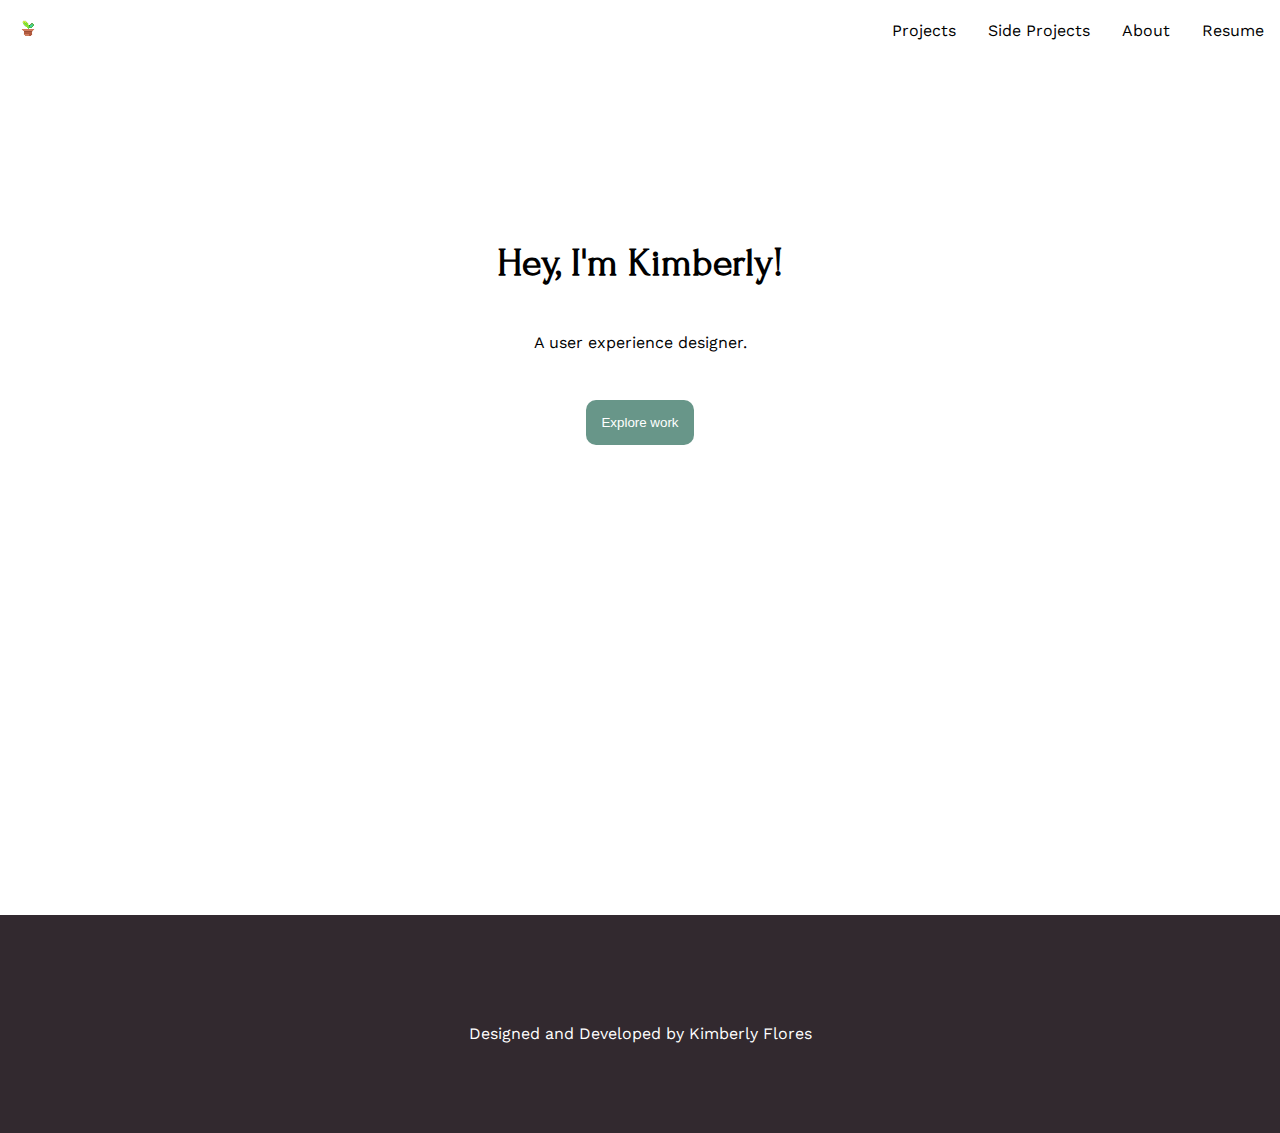
<file: index.html>
<!doctype html>

<head>
    <title>Kimberly Flores | UX Designer</title>
    <meta charset="UTF-8">
    <meta name="description" content="A portfolio showcasing UI/UX projects.">
    <meta name="keywords" content="Kimberly Flores, UI/UX Designer, Designer, User Experience, Human Centered Desgin, HCI, HTML, CSS, JavaScript, Los Angeles">
    <meta name="author" content="Kimberly Flores">
    <meta name="viewport" content="width=device-width, initial-scale=1.0">

    <link rel="stylesheet" href='./main.css'>
    <link rel="stylesheet" href="https://use.fontawesome.com/releases/v5.8.1/css/all.css" integrity="sha384-50oBUHEmvpQ+1lW4y57PTFmhCaXp0ML5d60M1M7uH2+nqUivzIebhndOJK28anvf" crossorigin="anonymous">
    <link rel="preconnect" href="https://fonts.googleapis.com">
    <link rel="preconnect" href="https://fonts.gstatic.com" crossorigin>
    <link href="https://fonts.googleapis.com/css2?family=Forum&family=Work+Sans&display=swap" rel="stylesheet">
      
    <link rel="shortcut icon" href="images/plant.ico" />
</head>


<body>
    <div class="container-fluid">
<!--Navbar-->
<nav class="navbar">
    <div id="logo"><img src="images/plant.ico"></div>
    <a href='#' class="toggle-btn">
        <span class="bar"></span>
        <span class="bar"></span>
        <span class="bar"></span>
    </a>
    <div class="nav-links">
        <ul>
            <li><a href="">Projects</a></li>
            <li><a href="">Side Projects</a></li>
            <li><a href="">About</a></li>
            <li><a href="">Resume</a></li>
        </ul>
    </div>
</nav>

<!--Hero-->
 <section id="hero">
     <div class="content">
        <h1>Hey, I'm Kimberly!</h1>
        <p>A user experience designer.</p>
        <button>Explore work</button>
     </div>
 </section>

 <section>

</section>


    <!--Footer-->
    <footer class="row" id="footer">
        <a href="https://www.linkedin.com/in/kimberly-m-flores/" target="_blank"><i class="fab fa-linkedin fa-2x spacing-below"></i></a>
        <p>Designed and Developed by Kimberly Flores<p>
    </footer>
    </div>
</body>

<script src="app.js"></script>
</file>
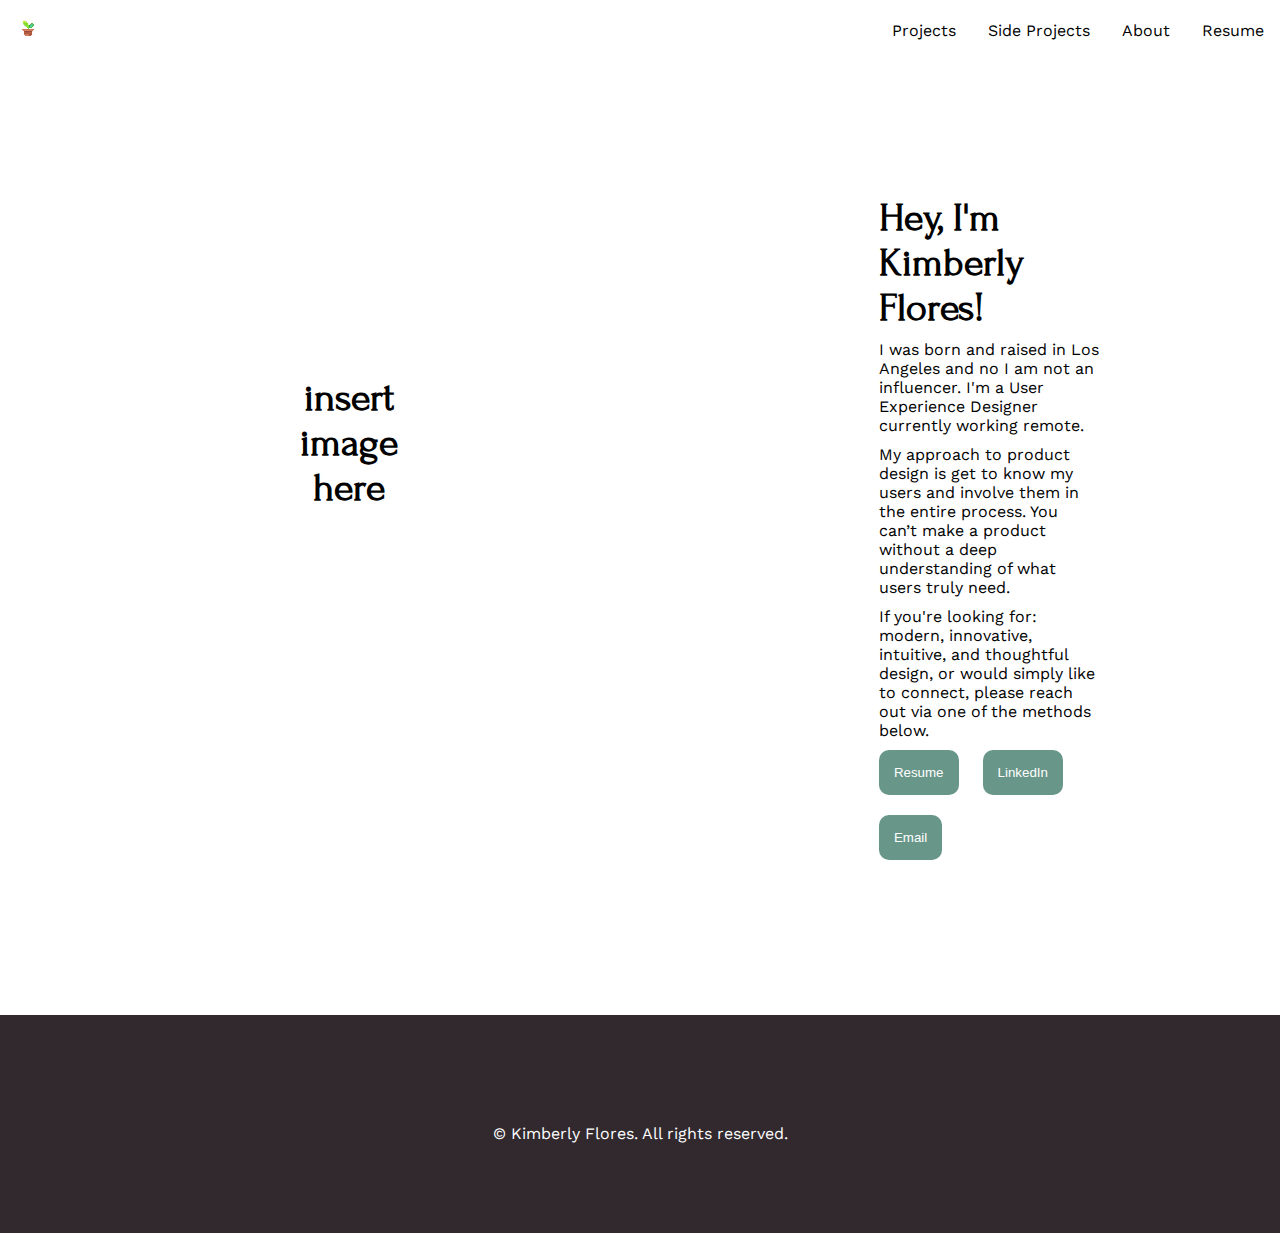
<file: about.html>
<!doctype html>

<head>
    <title>Kimberly Flores | UX Designer</title>
    <meta charset="UTF-8">
    <meta name="description" content="A portfolio showcasing UI/UX projects.">
    <meta name="keywords" content="Kimberly Flores, UI/UX Designer, Designer, User Experience, Human Centered Desgin, HCI, HTML, CSS, JavaScript, Los Angeles">
    <meta name="author" content="Kimberly Flores">
    <meta name="viewport" content="width=device-width, initial-scale=1.0">

    <link rel="stylesheet" href='./main.css'>
    <link rel="stylesheet" href="https://use.fontawesome.com/releases/v5.8.1/css/all.css" integrity="sha384-50oBUHEmvpQ+1lW4y57PTFmhCaXp0ML5d60M1M7uH2+nqUivzIebhndOJK28anvf" crossorigin="anonymous">
    <link rel="preconnect" href="https://fonts.googleapis.com">
    <link rel="preconnect" href="https://fonts.gstatic.com" crossorigin>
    <link href="https://fonts.googleapis.com/css2?family=Forum&family=Work+Sans&display=swap" rel="stylesheet">
      
    <link rel="shortcut icon" href="images/plant.ico" />
</head>


<body>
    <div class="container-fluid">
<!--Navbar-->
<nav class="navbar">
    <div id="logo"><img src="images/plant.ico"></div>
    <a href='#' class="toggle-btn">
        <span class="bar"></span>
        <span class="bar"></span>
        <span class="bar"></span>
    </a>
    <div class="nav-links">
        <ul>
            <li><a href="projects.html">Projects</a></li>
            <li><a href="">Side Projects</a></li>
            <li><a href="about.html">About</a></li>
            <li><a href="">Resume</a></li>
        </ul>
    </div>
</nav>

<!--Hero-->
 <section id="about">
     <div class="content">
        <h1>insert image here</h1>
     </div>
     <div>
        <h1>Hey, I'm Kimberly Flores!</h1>
        <p>
            I was born and raised in Los Angeles and no I am not an influencer. I'm a User Experience Designer currently working remote. 
        </p>
        <p>
            My approach to product design is get to know my users and involve them in the entire process. You can’t make a product without a deep understanding of what users truly need. 
        </p>
        <p>    
            If you're looking for: modern, innovative, intuitive, and thoughtful design, or would simply like to connect, please reach out via one of the methods below.
            ‍</p>
        <button>Resume</button>
        <button>LinkedIn</button>
        <button>Email</button>
    </div>
 </section>


    <!--Footer-->
    <footer class="row" id="footer">
        <a href="https://www.linkedin.com/in/kimberly-m-flores/" target="_blank"><i class="fab fa-linkedin fa-2x spacing-below"></i></a>
        <p>© Kimberly Flores. All rights reserved.<p>
    </footer>
    </div>
</body>

<script src="app.js"></script>
</file>
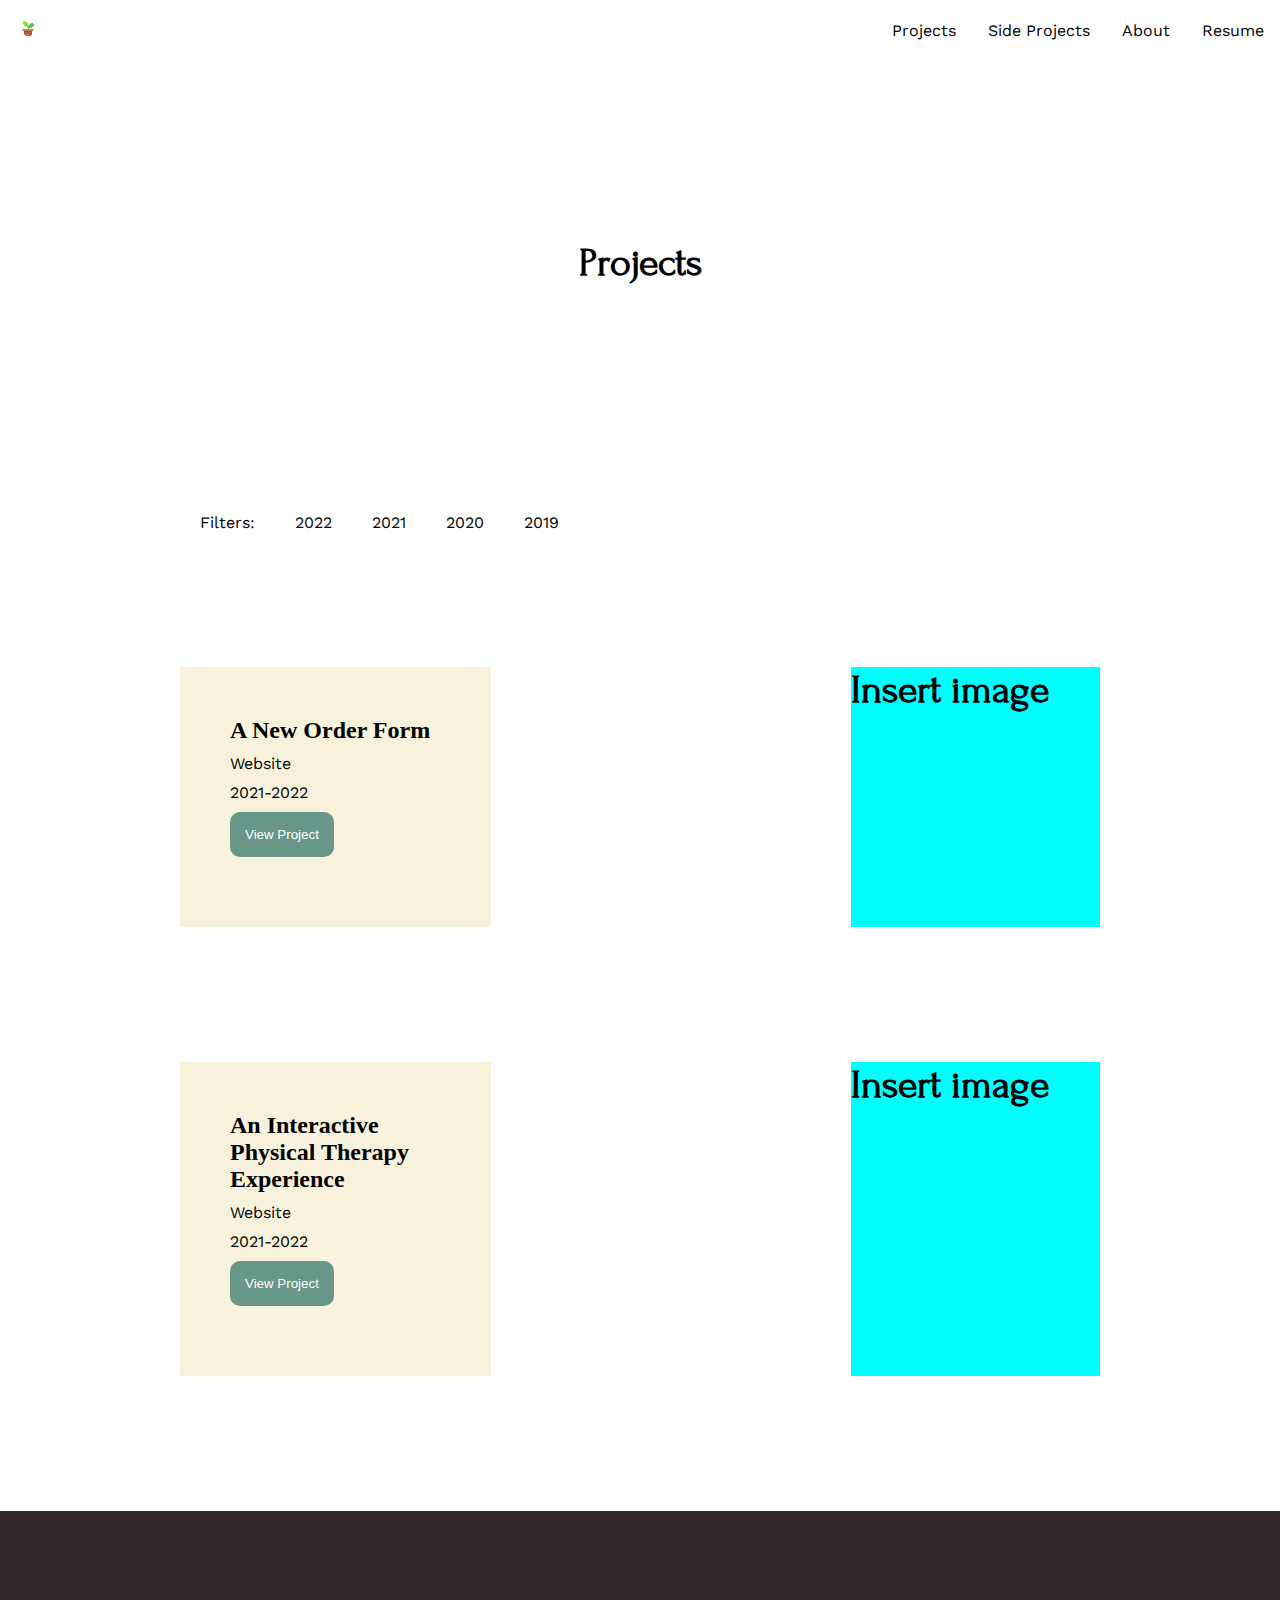
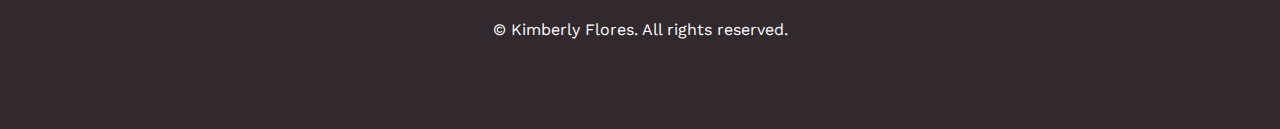
<file: projects.html>
<!doctype html>

<head>
    <title>Kimberly Flores | UX Designer</title>
    <meta charset="UTF-8">
    <meta name="description" content="A portfolio showcasing UI/UX projects.">
    <meta name="keywords" content="Kimberly Flores, UI/UX Designer, Designer, User Experience, Human Centered Desgin, HCI, HTML, CSS, JavaScript, Los Angeles">
    <meta name="author" content="Kimberly Flores">
    <meta name="viewport" content="width=device-width, initial-scale=1.0">

    <link rel="stylesheet" href='./main.css'>
    <link rel="stylesheet" href="https://use.fontawesome.com/releases/v5.8.1/css/all.css" integrity="sha384-50oBUHEmvpQ+1lW4y57PTFmhCaXp0ML5d60M1M7uH2+nqUivzIebhndOJK28anvf" crossorigin="anonymous">
    <link rel="preconnect" href="https://fonts.googleapis.com">
    <link rel="preconnect" href="https://fonts.gstatic.com" crossorigin>
    <link href="https://fonts.googleapis.com/css2?family=Forum&family=Work+Sans&display=swap" rel="stylesheet">
      
    <link rel="shortcut icon" href="images/plant.ico" />
</head>


<body>
    <div class="container-fluid">
<!--Navbar-->
<nav class="navbar">
    <div id="logo"><img src="images/plant.ico"></div>
    <a href='#' class="toggle-btn">
        <span class="bar"></span>
        <span class="bar"></span>
        <span class="bar"></span>
    </a>
    <div class="nav-links">
        <ul>
            <li><a href="projects.html">Projects</a></li>
            <li><a href="">Side Projects</a></li>
            <li><a href="about.html">About</a></li>
            <li><a href="">Resume</a></li>
        </ul>
    </div>
</nav>

<!--Projects header-->
 <section id="projects">
     <div class="content">
        <h1>Projects</h1>
     </div>
 </section>

 <section id="filters">
     <div class="filters">
        <p>Filters: </p>
        <p>2022</p>
        <p>2021</p>
        <p>2020</p>
        <p>2019</p>
    </div>
</section>


<!--Case study-->
<section class="casestudy">
    <div class="detail">
        <h2>A New Order Form</h2>
        <p>Website</p>
        <p>2021-2022</p>
        <button>View Project</button>
    </div>
    <div class="caseimg">
       <h1>Insert image</h1>
   </div>
</section>

<!--Case study-->
<section class="casestudy">
    <div class="detail">
        <h2>An Interactive Physical Therapy Experience</h2>
        <p>Website</p>
        <p>2021-2022</p>
        <button>View Project</button>
    </div>
    <div class="caseimg">
       <h1>Insert image</h1>
   </div>
</section>

    <!--Footer-->
    <footer class="row" id="footer">
        <a href="https://www.linkedin.com/in/kimberly-m-flores/" target="_blank"><i class="fab fa-linkedin fa-2x spacing-below"></i></a>
        <p>© Kimberly Flores. All rights reserved.<p>
    </footer>
    </div>
</body>

<script src="app.js"></script>
</file>
<file: main.css>
*{
    margin: 0px;
    padding: 0px;
    box-sizing: border-box;
}
body{
    background-color: white;
    animation: fadeInAnimation ease 3s; 
    animation-iteration-count: 1; 
    animation-fill-mode: forwards;
}

html{
    scroll-behavior: smooth;
}

@keyframes fadeInAnimation { 
    0% { 
        opacity: 0; 
    } 
    100% { 
        opacity: 1; 
     } 
}


/*navbar CSS*/
.navbar{
    display: flex;
    position: relative;
    justify-content: space-between;
    align-items: center;
    background-color: white;
}

#logo{
    padding-top: 20px;
    padding-left: 20px;
    padding-bottom: 20px;
}

.nav-links ul{
    display: flex;
    margin:0;
    padding:0;
}

.nav-links li{
    list-style: none;
}

.nav-links li a {
    display: block;
    text-decoration: none;
    padding: 1rem;
}

.nav-links li:hover{
    text-decoration: underline;
}

.toggle-btn{
    position: absolute;
    top: .75rem;
    right: 1rem;
    display: none;
    flex-direction: column;
    justify-content: space-between;
    width: 30px;
    height: 21px;
}

.toggle-btn .bar{
    height: 3px;
    width: 100%;
    background-color: black;
    border-radius: 10px;
}


/*hero image css*/
#hero{
    height:95vh;
}

.content{
    margin:0 10px;
    text-align:center;
    padding: 20vh 10vh;
}

.content h1, .content p{
    padding-bottom: 3rem;
}

button, button:hover{
    background-color: #689689;
    color: white;
    padding: 15px;
    text-decoration: none;
    border-radius: 10px;
    border: none;
}
button:hover{
    background-color: #44635a;
}

/*About me*/
#about, .casestudy{
    display: flex;
    flex-direction: row;
    margin-top: 15vh;
    margin-bottom: 15vh;
}

#about div, .casestudy div{
    width: 50%;
    margin-right: 20vh;
    margin-left: 20vh;
}

#about p, .casestudy p{
    margin-top: 10px;
    margin-bottom: 10px;
}

#about button, .casestudy button{
    margin-bottom: 20px;
    margin-right: 20px;
}

/*Projects*/
.filters{
    display: flex;
    flex-direction: row;  
    margin-right: 20vh;
    margin-left: 20vh;
}
.filters p{
    padding-left: 20px;
    padding-right: 20px;
}

.detail{
    background-color: #F8F2DC;
    padding: 50px;
}

.caseimg{
    background-color: aqua;
}

/*Fonts*/
h1{
    font-family: 'Forum', cursive;
}

h1{
    font-size: 40px;
}

p, a{
    font-family: 'Work Sans', sans-serif;
}

/*Footer CSS*/
#footer{
    background-color: #32292f;
    padding: 10vh;
    text-align: center;
}

#footer, h1, p, a{
    color: black;
}

i{
    padding: 1rem 20px;
}

i, #footer p{
    color:white;
}


/* Screen Sizes */
@media screen and (max-width: 768px){
    .navbar {
        flex-direction: column;
        align-items: flex-start;
    }

    .toggle-btn {
        display: flex;
    }

    .nav-links {
        display: none;
        width: 100%;
        transition: 5s;

    }

    .nav-links ul {
        width: 100%;
        flex-direction: column;
    }

    .nav-links ul li {
        text-align: center;
        transition: 3s;
    }

    .nav-links ul li a {
        padding: .5rem 1rem;
    }

    .nav-links.active {
        display: flex;
        background-color: white;

    }

    /*About me*/
    #about, .casestudy{
        display: flex;
        flex-direction: column;
        margin-top: 15vh;
    }

    #about div, .casestudy div{
        width: 100%;
        padding-right: 5vh;
        padding-left: 5vh;
    }

    .filters{
        display: flex;
        flex-direction: row;  
    }
    .filters p{
        padding-left: 3vh;
        padding-right: 3vh;
    }
    
}
</file>
